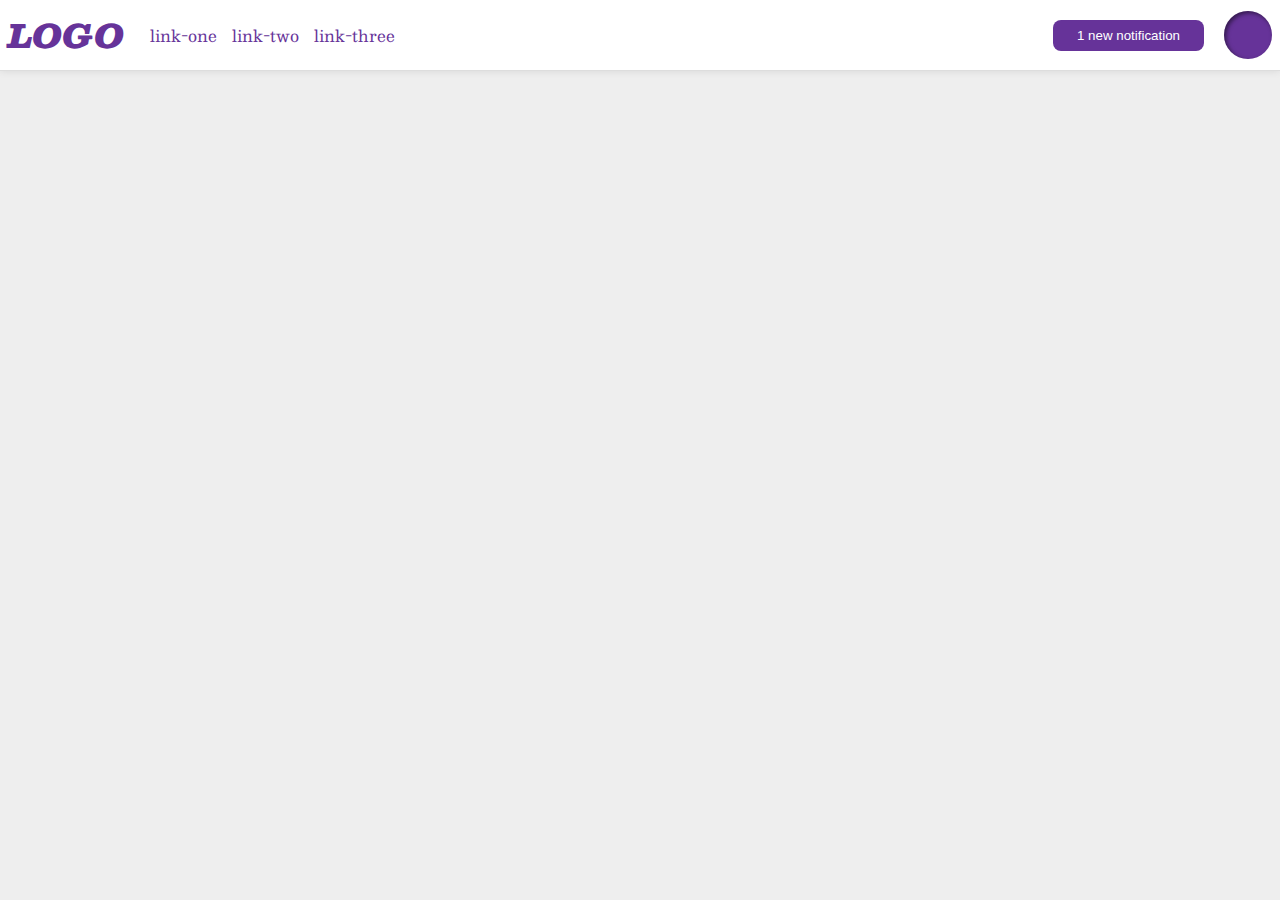
<file: flex/03-flex-header-2/index.html>
<!DOCTYPE html>
<html lang="en">
  <head>
    <meta charset="UTF-8">
    <meta http-equiv="X-UA-Compatible" content="IE=edge">
    <meta name="viewport" content="width=device-width, initial-scale=1.0">
    <title>Flex Header 2</title>
    <link rel="stylesheet" href="style.css">
  </head>
  <body>
    <div class="header">
      <div class="left-items">
      <div class="logo">
        LOGO
      </div>
      <ul class="links">
        <li><a href="https://google.com">link-one</a></li>
        <li><a href="https://google.com">link-two</a></li>
        <li><a href="https://google.com">link-three</a></li>
      </ul>
    </div>
      <button class="notifications">
        1 new notification
      </button>
      <div class="profile-image"></div>
    </div>
  </body>
</html>
</file>
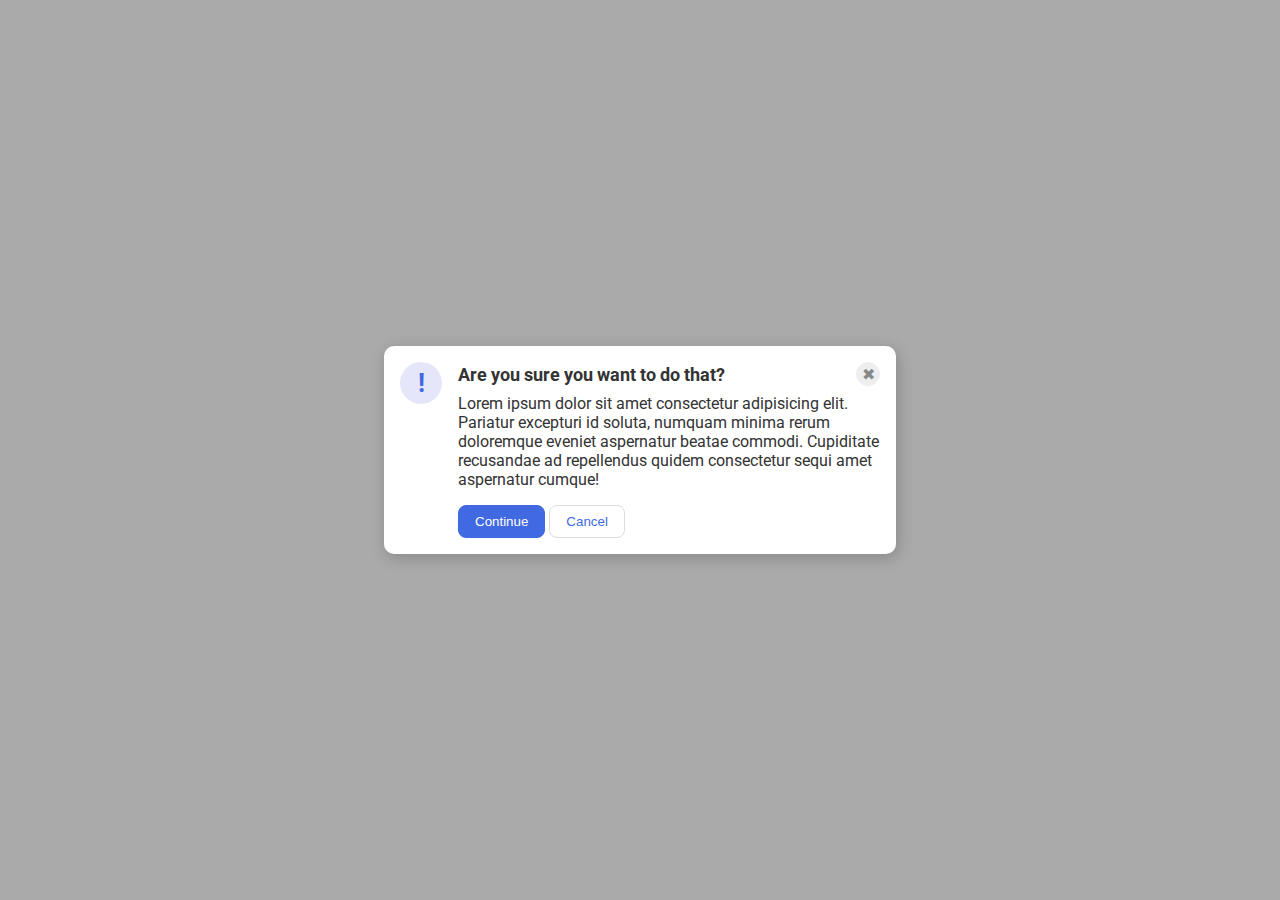
<file: flex/05-flex-modal/index.html>
<!DOCTYPE html>
<html lang="en">
  <head>
    <meta charset="UTF-8">
    <meta http-equiv="X-UA-Compatible" content="IE=edge">
    <meta name="viewport" content="width=device-width, initial-scale=1.0">
    <link rel="stylesheet" href="style.css">
    <title>Modal</title>
  </head>
  <body>
    <div class="modal">
      <div class="icon">!</div>
      <div class="container">
        <div class="header">
          Are you sure you want to do that?
          <button class="close-button">✖</button>
        </div>
        <div class="text">Lorem ipsum dolor sit amet consectetur adipisicing elit. Pariatur excepturi id soluta, numquam minima rerum doloremque eveniet aspernatur beatae commodi. Cupiditate recusandae ad repellendus quidem consectetur sequi amet aspernatur cumque!</div>
        <button class="continue">Continue</button>
        <button class="cancel">Cancel</button>
      </div>
    </div>
  </body>
</html>
</file>
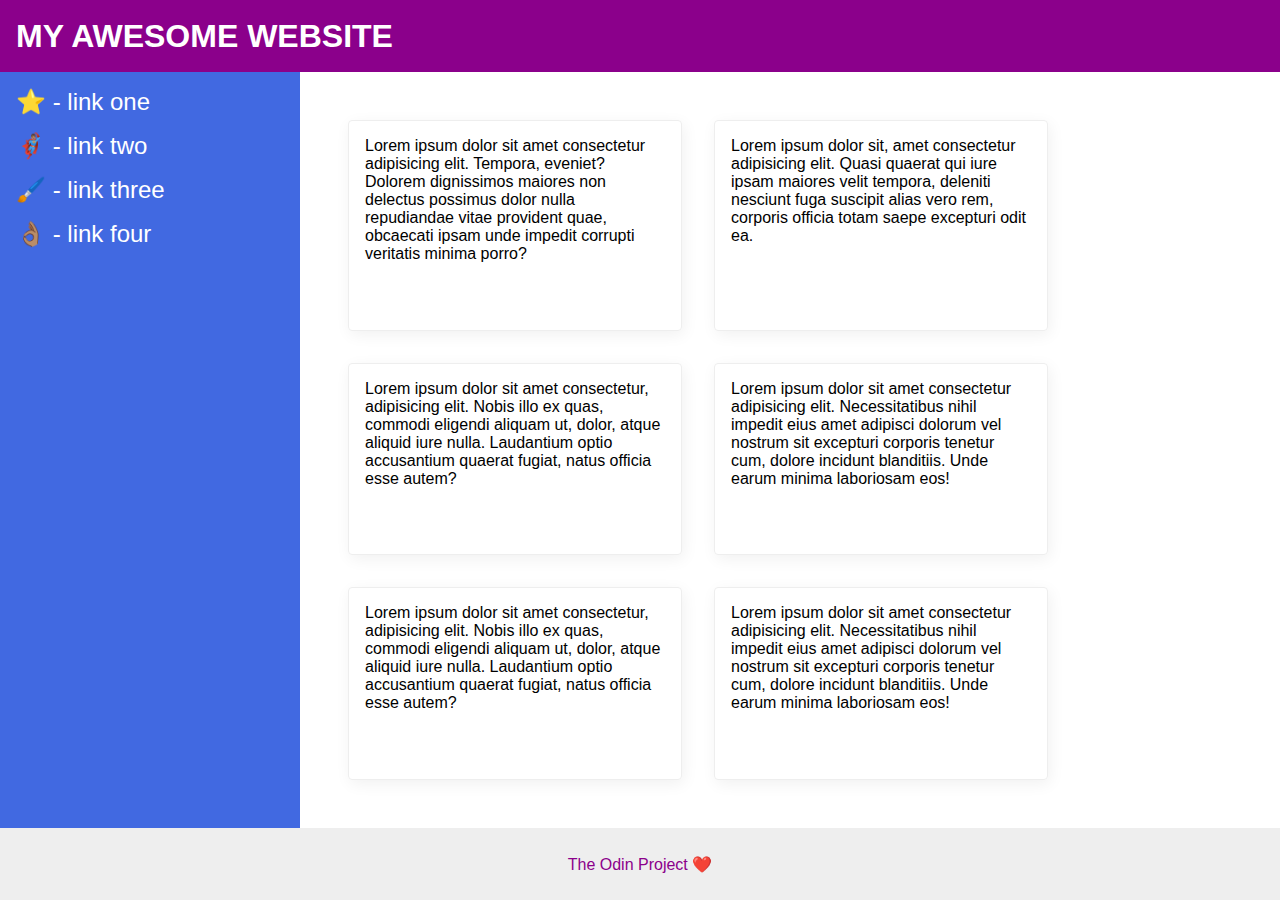
<file: flex/07-flex-layout-2/index.html>
<!DOCTYPE html>
<html lang="en">
  <head>
    <meta charset="UTF-8">
    <meta http-equiv="X-UA-Compatible" content="IE=edge">
    <meta name="viewport" content="width=device-width, initial-scale=1.0">
    <title>The Holy Grail</title>
    <link rel="stylesheet" href="style.css">
  </head>
  <body>
    <div class="header">
      MY AWESOME WEBSITE
    </div>
    <div class="body">
      <div class="sidebar">
        <ul>
          <li><a href="#">⭐ - link one</a></li>
          <li><a href="#">🦸🏽‍♂️ - link two</a></li>
          <li><a href="#">🖌️ - link three</a></li>
          <li><a href="#">👌🏽 - link four</a></li>
        </ul>
      </div>
      <div class="container">
        <div class="card">Lorem ipsum dolor sit amet consectetur adipisicing elit. Tempora, eveniet? Dolorem dignissimos maiores non delectus possimus dolor nulla repudiandae vitae provident quae, obcaecati ipsam unde impedit corrupti veritatis minima porro?</div>
        <div class="card">Lorem ipsum dolor sit, amet consectetur adipisicing elit. Quasi quaerat qui iure ipsam maiores velit tempora, deleniti nesciunt fuga suscipit alias vero rem, corporis officia totam saepe excepturi odit ea.</div>
        <div class="card">Lorem ipsum dolor sit amet consectetur, adipisicing elit. Nobis illo ex quas, commodi eligendi aliquam ut, dolor, atque aliquid iure nulla. Laudantium optio accusantium quaerat fugiat, natus officia esse autem?</div>
        <div class="card">Lorem ipsum dolor sit amet consectetur adipisicing elit. Necessitatibus nihil impedit eius amet adipisci dolorum vel nostrum sit excepturi corporis tenetur cum, dolore incidunt blanditiis. Unde earum minima laboriosam eos!</div>
        <div class="card">Lorem ipsum dolor sit amet consectetur, adipisicing elit. Nobis illo ex quas, commodi eligendi aliquam ut, dolor, atque aliquid iure nulla. Laudantium optio accusantium quaerat fugiat, natus officia esse autem?</div>
        <div class="card">Lorem ipsum dolor sit amet consectetur adipisicing elit. Necessitatibus nihil impedit eius amet adipisci dolorum vel nostrum sit excepturi corporis tenetur cum, dolore incidunt blanditiis. Unde earum minima laboriosam eos!</div>
      </div>
    </div>
    <div class="footer">
      The Odin Project ❤️
    </div>
  </body>
</html>
</file>
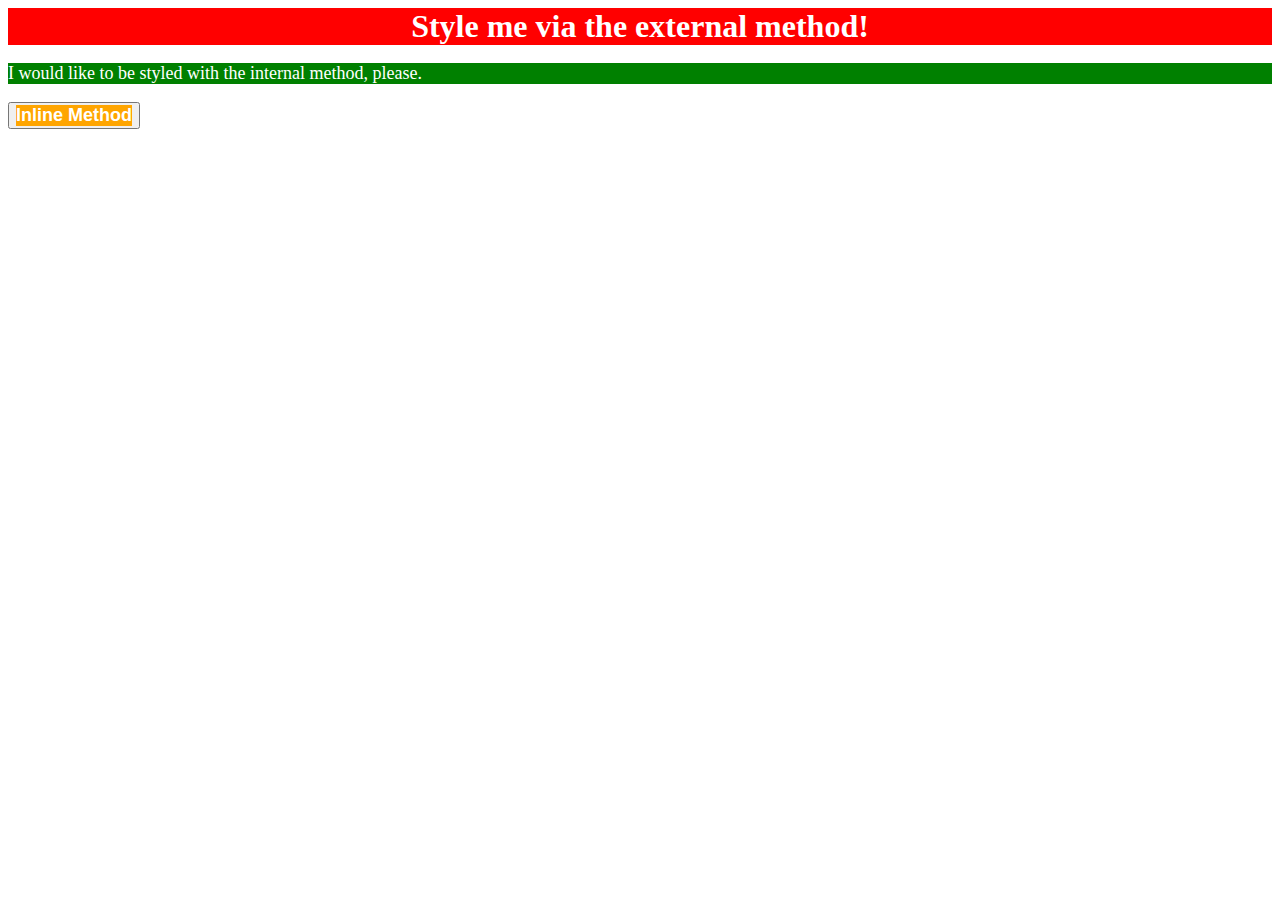
<file: foundations/01-css-methods/index.html>
<!DOCTYPE html>
<html lang="en">
  <head>
    <meta charset="UTF-8">
    <meta http-equiv="X-UA-Compatible" content="IE=edge">
    <meta name="viewport" content="width=device-width, initial-scale=1.0">
    <title>Methods for Adding CSS</title>
    <link rel="stylesheet" href="css/style.css">

    <style>
      p {
        background-color: green;
        font-size: 18px;
        color: white;
      }
    </style>
  </head>
  <body>
    <div>Style me via the external method!</div>
    <p>I would like to be styled with the internal method, please.</p>
    <button>
      <div style="background-color: orange; font-size: 18px; ">Inline Method</div>
    </button>
  </body>
</html>
</file>
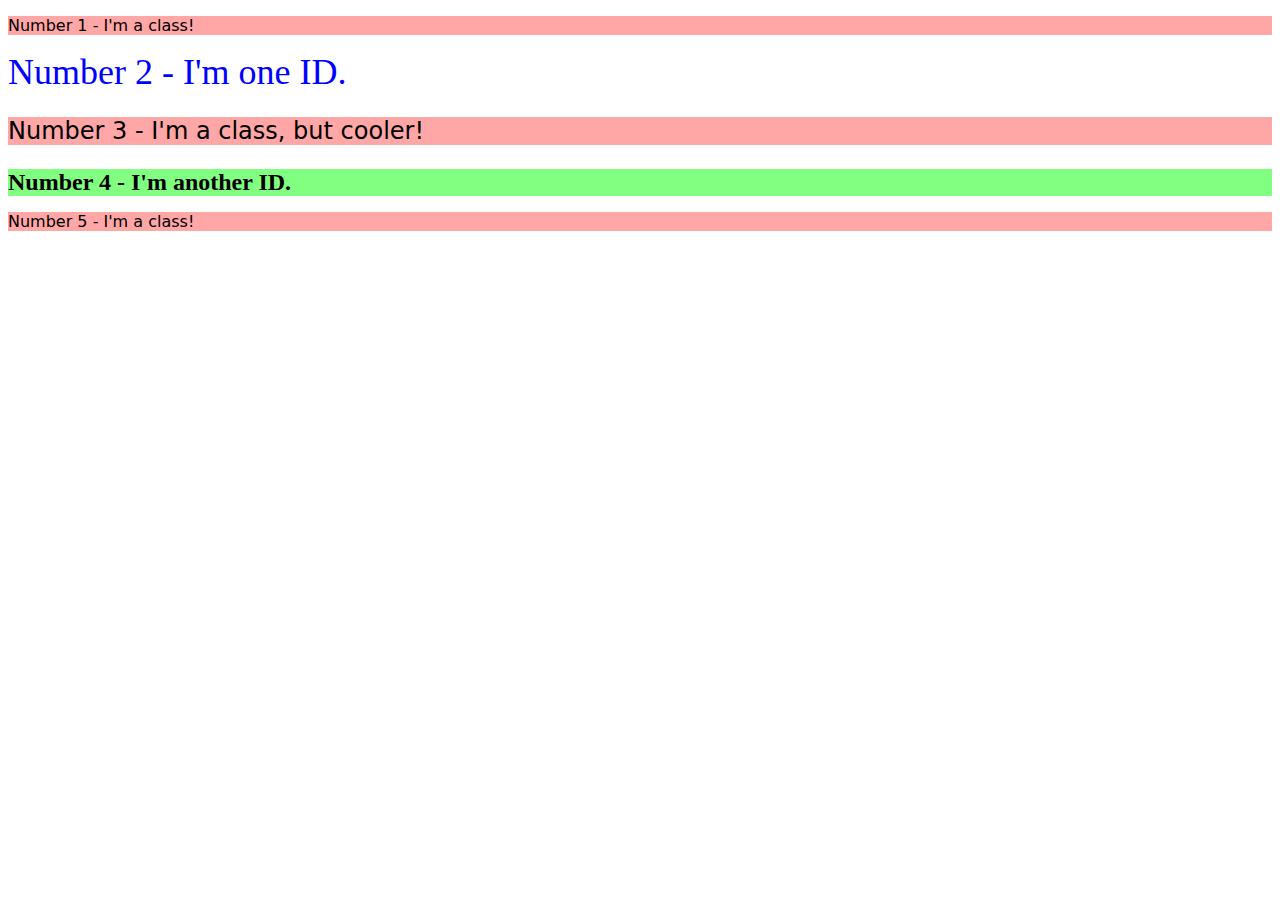
<file: foundations/02-class-id-selectors/index.html>
<!DOCTYPE html>
<html lang="en">
  <head>
    <meta charset="UTF-8">
    <meta http-equiv="X-UA-Compatible" content="IE=edge">
    <meta name="viewport" content="width=device-width, initial-scale=1.0">
    <title>Class and ID Selectors</title>
    <link rel="stylesheet" href="style.css">
  </head>
  <body>
    <p class="odd">Number 1 - I'm a class!</p>
    <div id="second-element">Number 2 - I'm one ID.</div>
    <p class="odd cooler">Number 3 - I'm a class, but cooler!</p>
    <div id="fourth-element">Number 4 - I'm another ID.</div>
    <p class="odd">Number 5 - I'm a class!</p>
  </body>
</html>
</file>
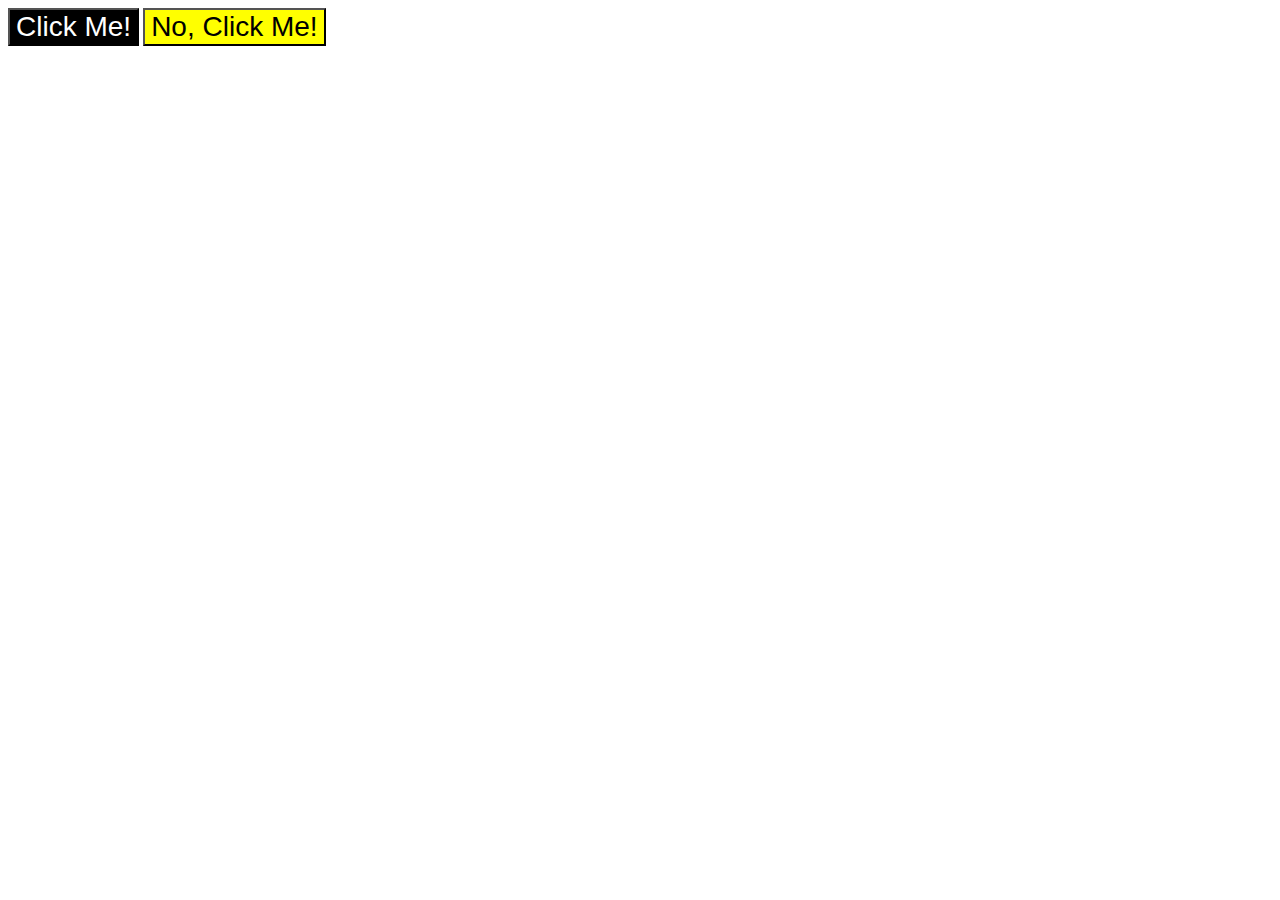
<file: foundations/03-grouping-selectors/index.html>
<!DOCTYPE html>
<html lang="en">
  <head>
    <meta charset="UTF-8">
    <meta http-equiv="X-UA-Compatible" content="IE=edge">
    <meta name="viewport" content="width=device-width, initial-scale=1.0">
    <title>Grouping Selectors</title>
    <link rel="stylesheet" href="style.css">
  </head>
  <body>
    <button class="first-button">Click Me!</button>
    <button class="second-button">No, Click Me!</button>
  </body>
</html>
</file>
<file: flex/03-flex-header-2/style.css>
/* this is some magical font-importing.  
you'll learn about it later. */
@import url('https://fonts.googleapis.com/css2?family=Besley:ital,wght@0,400;1,900&display=swap');

body {
  margin: 0;
  background: #eee;
  font-family: Besley, serif;
}

.header {
  background: white;
  border-bottom: 1px solid #ddd;
  box-shadow: 0 0 8px rgba(0,0,0,.1);
  display: flex;
  align-items: center;
  padding: 8px;
  justify-content: space-between;
}

.left-items {
  display: flex;
  align-items: center;
  gap: 16px; /* Space between left-aligned items */
}

.logo {
  color: rebeccapurple;
  font-size: 32px;
  font-weight: 900;
  font-style: italic;
  margin-right: 10px; /* Reduced space after logo */
}

ul {
  list-style-type: none;
  display: flex;
  gap: 15px; /* Slightly reduced space between links */
  margin: 0;
  padding: 0;
}

a {
  /* this removes the line under our links */
  text-decoration: none;
  color: rebeccapurple;
}

button {
  border: none;
  border-radius: 8px;
  background: rebeccapurple;
  color: white;
  padding: 8px 24px;
  margin-left: auto; /* Pushes the button to the right */
  margin-right: 20px; /* Space before the profile image */
}

.profile-image {
  background: rebeccapurple;
  box-shadow: inset 2px 2px 4px rgba(0,0,0,.5);
  border-radius: 50%;
  width: 48px;
  height: 48px;
}
</file>
<file: flex/05-flex-modal/style.css>
@import url('https://fonts.googleapis.com/css2?family=Roboto:wght@400;700&display=swap');

html, body {
  height: 100%;
}

body {
  font-family: Roboto, sans-serif;
  margin: 0;
  background: #aaa;
  color: #333;
  /* I'll give you this one for free lol */
  display: flex;
  align-items: center;
  justify-content: center;
}

.modal {
  background: white;
  width: 480px;
  border-radius: 10px;
  box-shadow: 2px 4px 16px rgba(0,0,0,.2);
  display: flex;
  gap: 16px;
  padding: 16px;
}

.icon {
  color: royalblue;
  font-size: 26px;
  font-weight: 700;
  background: lavender;
  width: 42px;
  height: 42px;
  border-radius: 50%;
  display: flex;
  align-items: center;
  justify-content: center;
  flex-shrink: 0;
}

.close-button {
  background: #eee;
  border-radius: 50%;
  color: #888;
  font-weight: 400;
  font-size: 16px;
  height: 24px;
  width: 24px;
  display: flex;
  align-items: center;
  justify-content: center;
  border: 1px solid #eee;
  padding: 0;
}

button {
  cursor: pointer;
  padding: 8px 16px;
  border-radius: 8px;
}

button.continue {
  background: royalblue;
  border: 1px solid royalblue;
  color: white;
}

button.cancel {
  background: white;
  border: 1px solid #ddd;
  color: royalblue;
}

.container {
  flex: 1;
}

.header {
  display: flex;
  align-items: center;
  justify-content: space-between;
  font-size: 18px;
  font-weight: 700;
  margin-bottom: 8px;
}

.text {
  margin-bottom: 16px;
}
</file>
<file: flex/07-flex-layout-2/style.css>
body {
  font-family: -apple-system, BlinkMacSystemFont, 'Segoe UI', Roboto, Oxygen, Ubuntu, Cantarell, 'Open Sans', 'Helvetica Neue', sans-serif;
  margin: 0;
  min-height: 100vh;
  display: flex;
  flex-direction: column;
}

.header {
  height: 72px;
  background: darkmagenta;
  color: white;
  display: flex;
  align-items: center;
  padding: 0 16px;
  font-size: 32px;
  font-weight: 900;
}

.body {
  flex: 1;
  display: flex;
}

.sidebar {
  width: 300px;
  background: royalblue;
  box-sizing: border-box;
  flex-shrink: 0;
  padding: 16px;
}

.sidebar ul {
  list-style-type: none;
  margin: 0;
  padding: 0;
}

.sidebar li {
  margin-bottom: 16px;
}

.sidebar a {
  color: white;
  text-decoration: none;
  font-size: 24px;
}

.container {
  padding: 48px;
  display: flex;
  flex-wrap: wrap;
  gap: 32px;
}

.card {
  border: 1px solid #eee;
  box-shadow: 2px 4px 16px rgba(0,0,0,.06);
  border-radius: 4px;
  padding: 16px;
  width: 300px;
}

.footer {
  height: 72px;
  background: #eee;
  color: darkmagenta;
  display: flex;
  align-items: center;
  justify-content: center;
}
</file>
<file: foundations/01-css-methods/css/style.css>
div {
    background-color: red;
    color: white;
    font-size: 32px;
    text-align: center;
    font-weight: bold;
}
</file>
<file: foundations/02-class-id-selectors/style.css>
.odd {
    background-color: rgb(255, 167, 167);
    font-family: Verdana, "DejaVu Sans", sans-serif;
}

#second-element {
    color: blue;
    font-size: 36px;
}

.cooler {
    font-size: 24px;
}

#fourth-element {
    background-color: hsl(120, 100%, 75%);
    font-size: 24px;
    font-weight: bold;
}
</file>
<file: foundations/03-grouping-selectors/style.css>
.first-button,
.second-button {
  font-family: Helvetica, "Times New Roman", sans-serif;
  font-size: 28px;
}

.first-button {
  background-color: black;
  color: white;
}

.second-button {
  background-color: yellow;
}
</file>
